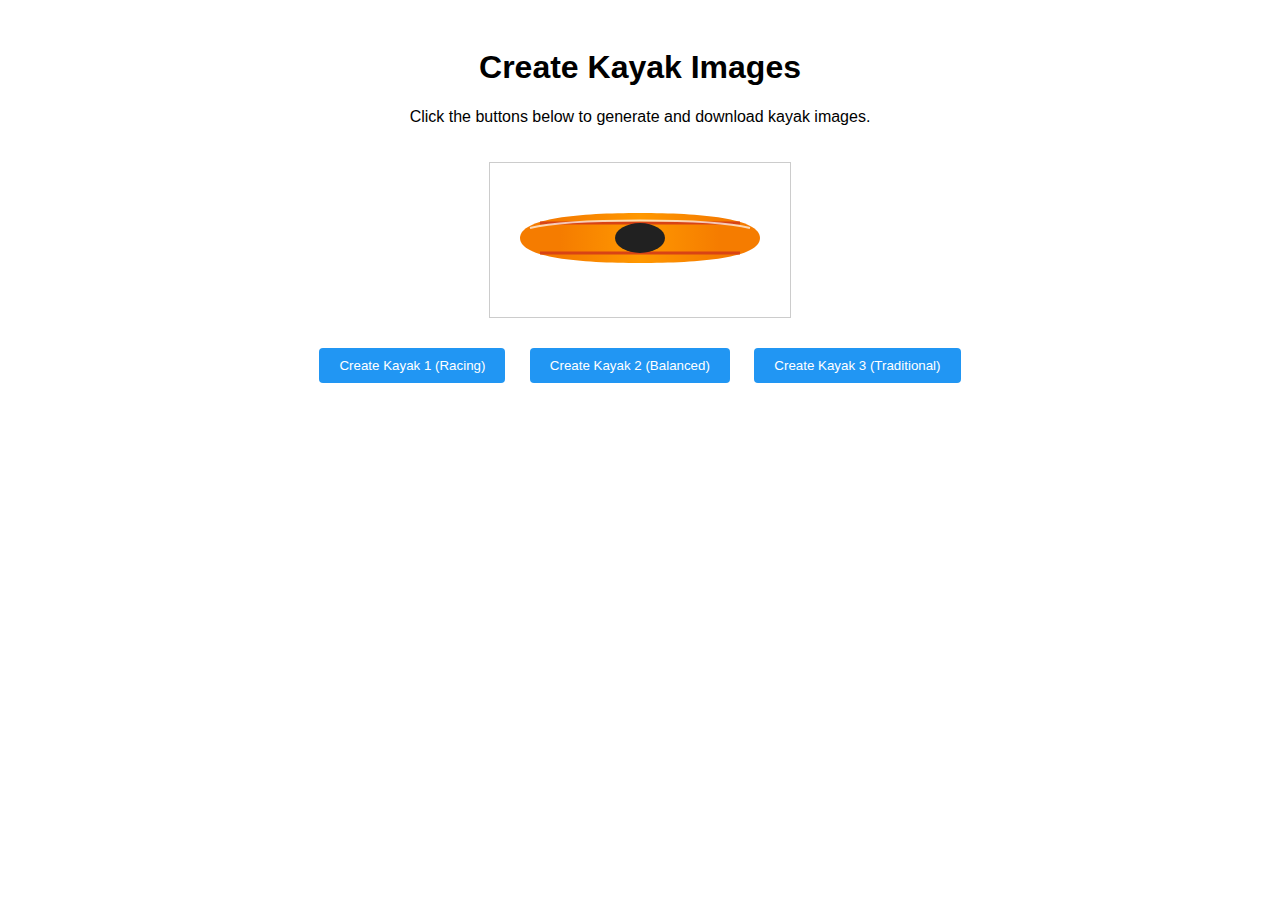
<file: createKayakImages.html>
<!DOCTYPE html>
<html lang="en">
<head>
    <meta charset="UTF-8">
    <meta name="viewport" content="width=device-width, initial-scale=1.0">
    <title>Create Kayak Images</title>
    <style>
        body {
            font-family: Arial, sans-serif;
            text-align: center;
            padding: 20px;
        }
        .canvas-container {
            margin: 20px auto;
            border: 1px solid #ccc;
            display: inline-block;
        }
        button {
            padding: 10px 20px;
            margin: 10px;
            background-color: #2196F3;
            color: white;
            border: none;
            border-radius: 4px;
            cursor: pointer;
        }
    </style>
</head>
<body>
    <h1>Create Kayak Images</h1>
    <p>Click the buttons below to generate and download kayak images.</p>
    
    <div class="canvas-container">
        <canvas id="kayakCanvas" width="300" height="150"></canvas>
    </div>
    
    <div>
        <button id="createKayak1">Create Kayak 1 (Racing)</button>
        <button id="createKayak2">Create Kayak 2 (Balanced)</button>
        <button id="createKayak3">Create Kayak 3 (Traditional)</button>
    </div>
    
    <script>
        document.addEventListener('DOMContentLoaded', function() {
            const canvas = document.getElementById('kayakCanvas');
            const ctx = canvas.getContext('2d');
            
            // Racing Kayak (Kayak 1)
            document.getElementById('createKayak1').addEventListener('click', function() {
                ctx.clearRect(0, 0, canvas.width, canvas.height);
                
                // Draw racing kayak
                ctx.save();
                ctx.translate(150, 75);
                
                // Main kayak body - streamlined racing design
                const gradient = ctx.createLinearGradient(-80, 0, 80, 0);
                gradient.addColorStop(0, '#F57C00');
                gradient.addColorStop(0.5, '#FF9800');
                gradient.addColorStop(1, '#F57C00');
                
                ctx.fillStyle = gradient;
                ctx.beginPath();
                ctx.moveTo(-120, 0);
                ctx.bezierCurveTo(-120, -20, -60, -25, 0, -25);
                ctx.bezierCurveTo(60, -25, 120, -20, 120, 0);
                ctx.bezierCurveTo(120, 20, 60, 25, 0, 25);
                ctx.bezierCurveTo(-60, 25, -120, 20, -120, 0);
                ctx.closePath();
                ctx.fill();
                
                // Kayak details - racing stripes
                ctx.strokeStyle = '#D84315';
                ctx.lineWidth = 3;
                ctx.beginPath();
                ctx.moveTo(-100, -15);
                ctx.lineTo(100, -15);
                ctx.stroke();
                
                ctx.beginPath();
                ctx.moveTo(-100, 15);
                ctx.lineTo(100, 15);
                ctx.stroke();
                
                // Cockpit
                ctx.fillStyle = '#212121';
                ctx.beginPath();
                ctx.ellipse(0, 0, 25, 15, 0, 0, Math.PI * 2);
                ctx.fill();
                
                // Shine/highlight
                ctx.strokeStyle = 'rgba(255, 255, 255, 0.7)';
                ctx.lineWidth = 2;
                ctx.beginPath();
                ctx.moveTo(-110, -10);
                ctx.bezierCurveTo(-70, -20, 70, -20, 110, -10);
                ctx.stroke();
                
                ctx.restore();
                
                // Create download link
                const link = document.createElement('a');
                link.download = 'kayakOpt1.png';
                link.href = canvas.toDataURL('image/png');
                link.click();
            });
            
            // Balanced Kayak (Kayak 2)
            document.getElementById('createKayak2').addEventListener('click', function() {
                ctx.clearRect(0, 0, canvas.width, canvas.height);
                
                // Draw balanced kayak
                ctx.save();
                ctx.translate(150, 75);
                
                // Main kayak body - balanced design
                const gradient = ctx.createLinearGradient(-70, 0, 70, 0);
                gradient.addColorStop(0, '#388E3C');
                gradient.addColorStop(0.5, '#4CAF50');
                gradient.addColorStop(1, '#388E3C');
                
                ctx.fillStyle = gradient;
                ctx.beginPath();
                ctx.moveTo(-100, 0);
                ctx.bezierCurveTo(-100, -25, -60, -30, 0, -30);
                ctx.bezierCurveTo(60, -30, 100, -25, 100, 0);
                ctx.bezierCurveTo(100, 25, 60, 30, 0, 30);
                ctx.bezierCurveTo(-60, 30, -100, 25, -100, 0);
                ctx.closePath();
                ctx.fill();
                
                // Kayak details
                ctx.strokeStyle = '#1B5E20';
                ctx.lineWidth = 3;
                ctx.beginPath();
                ctx.moveTo(-80, -20);
                ctx.lineTo(80, -20);
                ctx.stroke();
                
                ctx.beginPath();
                ctx.moveTo(-80, 20);
                ctx.lineTo(80, 20);
                ctx.stroke();
                
                // Cockpit
                ctx.fillStyle = '#212121';
                ctx.beginPath();
                ctx.ellipse(0, 0, 25, 18, 0, 0, Math.PI * 2);
                ctx.fill();
                
                // Shine/highlight
                ctx.strokeStyle = 'rgba(255, 255, 255, 0.7)';
                ctx.lineWidth = 2;
                ctx.beginPath();
                ctx.moveTo(-90, -15);
                ctx.bezierCurveTo(-50, -25, 50, -25, 90, -15);
                ctx.stroke();
                
                ctx.restore();
                
                // Create download link
                const link = document.createElement('a');
                link.download = 'kayak2.png';
                link.href = canvas.toDataURL('image/png');
                link.click();
            });
            
            // Traditional Kayak (Kayak 3)
            document.getElementById('createKayak3').addEventListener('click', function() {
                ctx.clearRect(0, 0, canvas.width, canvas.height);
                
                // Draw traditional kayak
                ctx.save();
                ctx.translate(150, 75);
                
                // Main kayak body - traditional design, wider and more stable
                const gradient = ctx.createLinearGradient(-60, 0, 60, 0);
                gradient.addColorStop(0, '#5D4037');
                gradient.addColorStop(0.5, '#795548');
                gradient.addColorStop(1, '#5D4037');
                
                ctx.fillStyle = gradient;
                ctx.beginPath();
                ctx.moveTo(-90, 0);
                ctx.bezierCurveTo(-90, -20, -60, -35, 0, -35);
                ctx.bezierCurveTo(60, -35, 90, -20, 90, 0);
                ctx.bezierCurveTo(90, 20, 60, 35, 0, 35);
                ctx.bezierCurveTo(-60, 35, -90, 20, -90, 0);
                ctx.closePath();
                ctx.fill();
                
                // Kayak details - traditional patterns
                ctx.strokeStyle = '#3E2723';
                ctx.lineWidth = 2;
                
                // Horizontal bands
                for (let y = -25; y <= 25; y += 10) {
                    ctx.beginPath();
                    ctx.moveTo(-70, y);
                    ctx.lineTo(70, y);
                    ctx.stroke();
                }
                
                // Vertical supports
                for (let x = -60; x <= 60; x += 20) {
                    ctx.beginPath();
                    ctx.moveTo(x, -25);
                    ctx.lineTo(x, 25);
                    ctx.stroke();
                }
                
                // Cockpit
                ctx.fillStyle = '#212121';
                ctx.beginPath();
                ctx.ellipse(0, 0, 20, 15, 0, 0, Math.PI * 2);
                ctx.fill();
                
                // Traditional decorative elements at bow and stern
                ctx.fillStyle = '#8D6E63';
                ctx.beginPath();
                ctx.moveTo(-90, 0);
                ctx.lineTo(-100, -10);
                ctx.lineTo(-90, -5);
                ctx.closePath();
                ctx.fill();
                
                ctx.beginPath();
                ctx.moveTo(90, 0);
                ctx.lineTo(100, -10);
                ctx.lineTo(90, -5);
                ctx.closePath();
                ctx.fill();
                
                // Shine/highlight
                ctx.strokeStyle = 'rgba(255, 255, 255, 0.7)';
                ctx.lineWidth = 2;
                ctx.beginPath();
                ctx.moveTo(-70, -20);
                ctx.bezierCurveTo(-40, -30, 40, -30, 70, -20);
                ctx.stroke();
                
                ctx.restore();
                
                // Create download link
                const link = document.createElement('a');
                link.download = 'kayak3.png';
                link.href = canvas.toDataURL('image/png');
                link.click();
            });
            
            // Draw initial kayak
            document.getElementById('createKayak1').click();
        });
    </script>
</body>
</html>
</file>
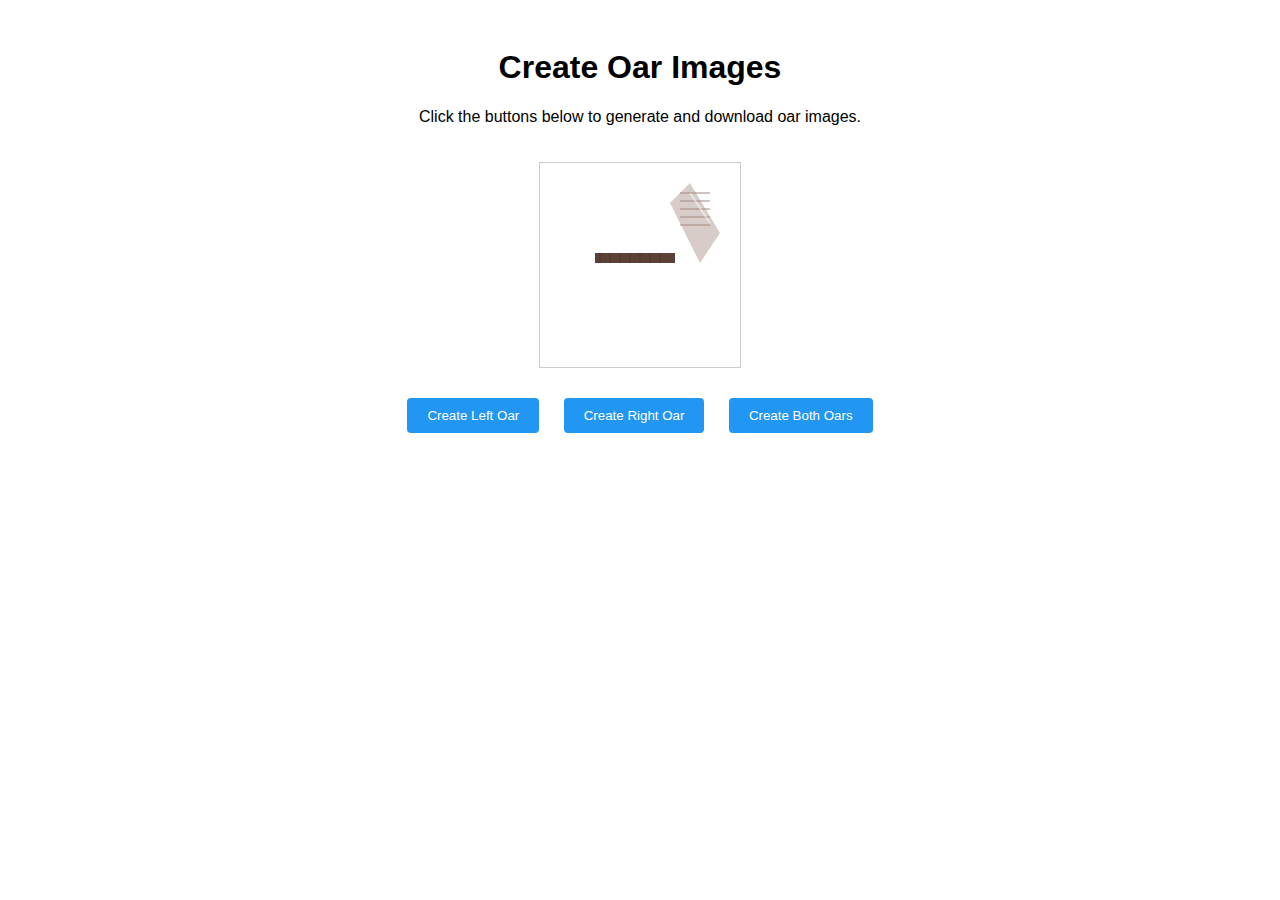
<file: createOarImages.html>
<!DOCTYPE html>
<html lang="en">
<head>
    <meta charset="UTF-8">
    <meta name="viewport" content="width=device-width, initial-scale=1.0">
    <title>Create Oar Images</title>
    <style>
        body {
            font-family: Arial, sans-serif;
            text-align: center;
            padding: 20px;
        }
        .canvas-container {
            margin: 20px auto;
            border: 1px solid #ccc;
            display: inline-block;
        }
        button {
            padding: 10px 20px;
            margin: 10px;
            background-color: #2196F3;
            color: white;
            border: none;
            border-radius: 4px;
            cursor: pointer;
        }
    </style>
</head>
<body>
    <h1>Create Oar Images</h1>
    <p>Click the buttons below to generate and download oar images.</p>
    
    <div class="canvas-container">
        <canvas id="oarCanvas" width="200" height="200"></canvas>
    </div>
    
    <div>
        <button id="createLeftOar">Create Left Oar</button>
        <button id="createRightOar">Create Right Oar</button>
        <button id="createBothOars">Create Both Oars</button>
    </div>
    
    <script>
        document.addEventListener('DOMContentLoaded', function() {
            const canvas = document.getElementById('oarCanvas');
            const ctx = canvas.getContext('2d');
            
            function drawLeftOar() {
                ctx.clearRect(0, 0, canvas.width, canvas.height);
                
                // Set canvas background to transparent
                ctx.fillStyle = 'rgba(0, 0, 0, 0)';
                ctx.fillRect(0, 0, canvas.width, canvas.height);
                
                ctx.save();
                ctx.translate(100, 100);
                
                // Draw paddle part
                ctx.fillStyle = '#D7CCC8'; // Light wood color
                ctx.beginPath();
                ctx.moveTo(-50, -80);
                ctx.lineTo(-80, -30);
                ctx.lineTo(-60, 0);
                ctx.lineTo(-30, -60);
                ctx.closePath();
                ctx.fill();
                
                // Add wood grain to paddle
                ctx.strokeStyle = '#A1887F';
                ctx.lineWidth = 1;
                for (let i = -70; i < -30; i += 8) {
                    ctx.beginPath();
                    ctx.moveTo(-70, i);
                    ctx.lineTo(-40, i);
                    ctx.stroke();
                }
                
                // Draw handle/shaft
                ctx.fillStyle = '#5D4037'; // Dark wood color
                ctx.beginPath();
                ctx.rect(-35, -10, 80, 10);
                ctx.fill();
                
                // Add wood grain to handle
                ctx.strokeStyle = '#4E342E';
                ctx.lineWidth = 1;
                for (let i = -30; i < 40; i += 10) {
                    ctx.beginPath();
                    ctx.moveTo(i, -10);
                    ctx.lineTo(i, 0);
                    ctx.stroke();
                }
                
                // Add highlights
                ctx.strokeStyle = 'rgba(255, 255, 255, 0.5)';
                ctx.lineWidth = 2;
                ctx.beginPath();
                ctx.moveTo(-50, -70);
                ctx.lineTo(-70, -40);
                ctx.stroke();
                
                ctx.restore();
                
                // Create download link
                const link = document.createElement('a');
                link.download = 'leftOar1.png';
                link.href = canvas.toDataURL('image/png');
                link.click();
            }
            
            function drawRightOar() {
                ctx.clearRect(0, 0, canvas.width, canvas.height);
                
                // Set canvas background to transparent
                ctx.fillStyle = 'rgba(0, 0, 0, 0)';
                ctx.fillRect(0, 0, canvas.width, canvas.height);
                
                ctx.save();
                ctx.translate(100, 100);
                
                // Draw paddle part (mirrored from left oar)
                ctx.fillStyle = '#D7CCC8'; // Light wood color
                ctx.beginPath();
                ctx.moveTo(50, -80);
                ctx.lineTo(80, -30);
                ctx.lineTo(60, 0);
                ctx.lineTo(30, -60);
                ctx.closePath();
                ctx.fill();
                
                // Add wood grain to paddle
                ctx.strokeStyle = '#A1887F';
                ctx.lineWidth = 1;
                for (let i = -70; i < -30; i += 8) {
                    ctx.beginPath();
                    ctx.moveTo(70, i);
                    ctx.lineTo(40, i);
                    ctx.stroke();
                }
                
                // Draw handle/shaft
                ctx.fillStyle = '#5D4037'; // Dark wood color
                ctx.beginPath();
                ctx.rect(-45, -10, 80, 10);
                ctx.fill();
                
                // Add wood grain to handle
                ctx.strokeStyle = '#4E342E';
                ctx.lineWidth = 1;
                for (let i = -40; i < 30; i += 10) {
                    ctx.beginPath();
                    ctx.moveTo(i, -10);
                    ctx.lineTo(i, 0);
                    ctx.stroke();
                }
                
                // Add highlights
                ctx.strokeStyle = 'rgba(255, 255, 255, 0.5)';
                ctx.lineWidth = 2;
                ctx.beginPath();
                ctx.moveTo(50, -70);
                ctx.lineTo(70, -40);
                ctx.stroke();
                
                ctx.restore();
                
                // Create download link
                const link = document.createElement('a');
                link.download = 'rightOar1.png';
                link.href = canvas.toDataURL('image/png');
                link.click();
            }
            
            // Left Oar button
            document.getElementById('createLeftOar').addEventListener('click', drawLeftOar);
            
            // Right Oar button
            document.getElementById('createRightOar').addEventListener('click', drawRightOar);
            
            // Both Oars button
            document.getElementById('createBothOars').addEventListener('click', function() {
                drawLeftOar();
                setTimeout(drawRightOar, 500); // Slight delay to avoid browser issues with multiple downloads
            });
            
            // Draw initial oars
            drawLeftOar();
            setTimeout(drawRightOar, 500);
        });
    </script>
</body>
</html>
</file>
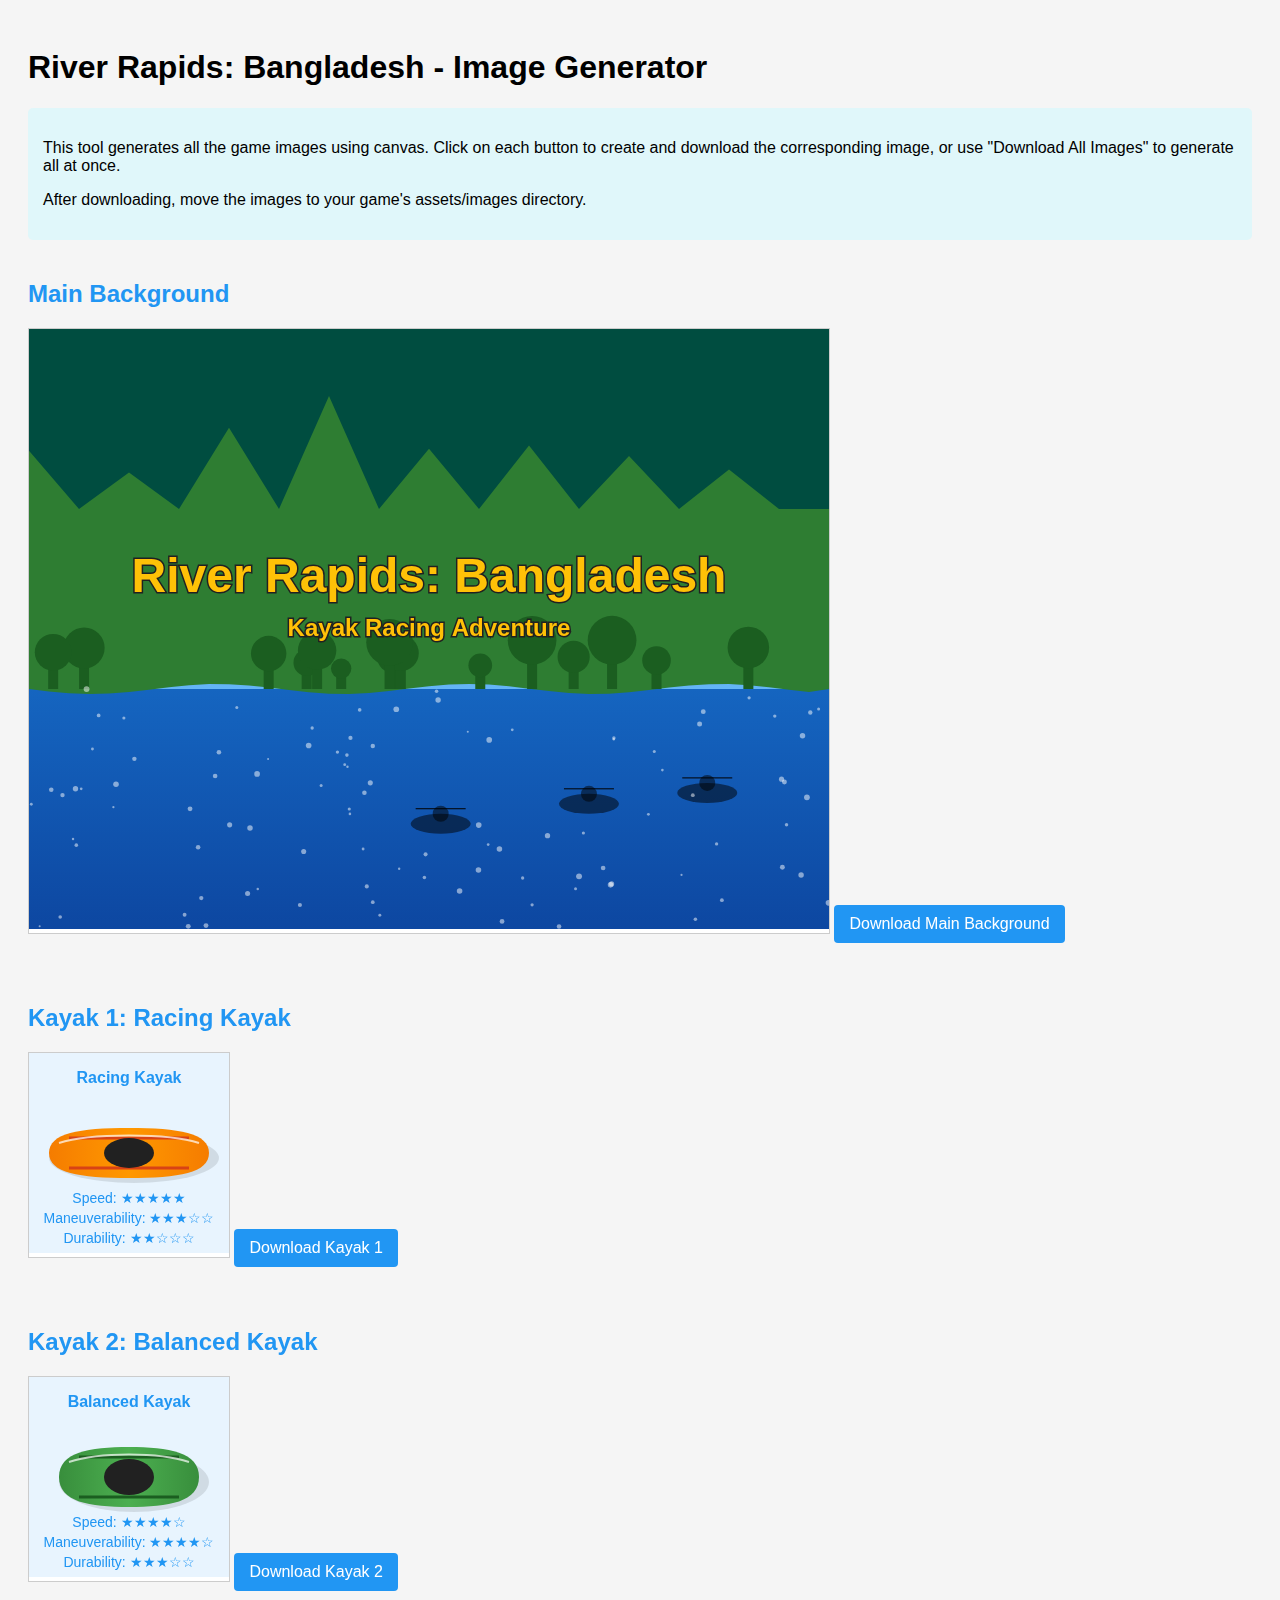
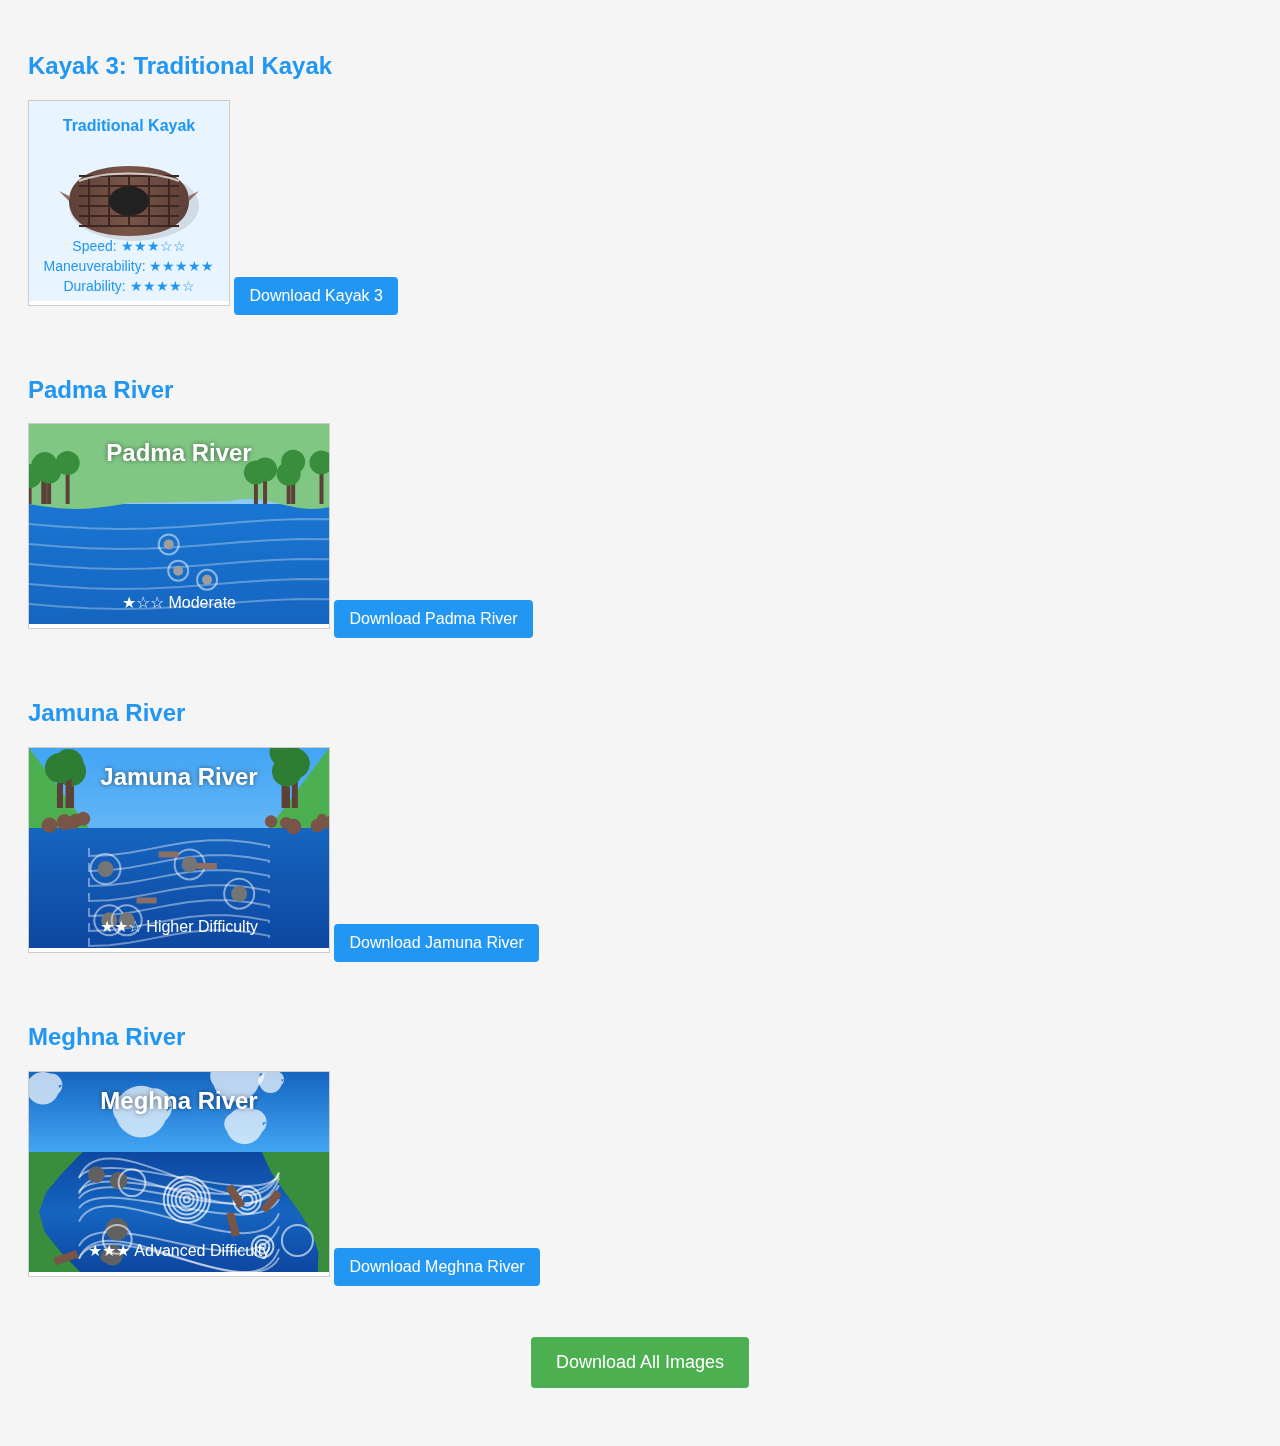
<file: assets/images/generate-images.html>
<!DOCTYPE html>
<html lang="en">
<head>
    <meta charset="UTF-8">
    <meta name="viewport" content="width=device-width, initial-scale=1.0">
    <title>Generate Game Images</title>
    <style>
        body {
            font-family: Arial, sans-serif;
            padding: 20px;
            background-color: #f5f5f5;
        }
        .canvas-container {
            margin-bottom: 30px;
            border: 1px solid #ccc;
            display: inline-block;
            background-color: white;
        }
        h2 {
            margin-top: 40px;
            color: #2196F3;
        }
        button {
            padding: 10px 15px;
            background-color: #2196F3;
            color: white;
            border: none;
            border-radius: 4px;
            cursor: pointer;
            margin-top: 20px;
            font-size: 16px;
        }
        button:hover {
            background-color: #1976D2;
        }
        .download-all {
            display: block;
            margin: 30px auto;
            font-size: 18px;
            padding: 15px 25px;
            background-color: #4CAF50;
        }
        .instructions {
            background-color: #e0f7fa;
            padding: 15px;
            border-radius: 5px;
            margin-bottom: 30px;
        }
    </style>
</head>
<body>
    <h1>River Rapids: Bangladesh - Image Generator</h1>
    
    <div class="instructions">
        <p>This tool generates all the game images using canvas. Click on each button to create and download the corresponding image, or use "Download All Images" to generate all at once.</p>
        <p>After downloading, move the images to your game's assets/images directory.</p>
    </div>
    
    <h2>Main Background</h2>
    <div class="canvas-container">
        <canvas id="mainBgCanvas" width="800" height="600"></canvas>
    </div>
    <button onclick="downloadImage('mainBgCanvas', 'main-bg')">Download Main Background</button>
    
    <h2>Kayak 1: Racing Kayak</h2>
    <div class="canvas-container">
        <canvas id="kayak1Canvas" width="200" height="200"></canvas>
    </div>
    <button onclick="downloadImage('kayak1Canvas', 'kayakOpt1')">Download Kayak 1</button>
    
    <h2>Kayak 2: Balanced Kayak</h2>
    <div class="canvas-container">
        <canvas id="kayak2Canvas" width="200" height="200"></canvas>
    </div>
    <button onclick="downloadImage('kayak2Canvas', 'kayak2')">Download Kayak 2</button>
    
    <h2>Kayak 3: Traditional Kayak</h2>
    <div class="canvas-container">
        <canvas id="kayak3Canvas" width="200" height="200"></canvas>
    </div>
    <button onclick="downloadImage('kayak3Canvas', 'kayak3')">Download Kayak 3</button>
    
    <h2>Padma River</h2>
    <div class="canvas-container">
        <canvas id="padmaCanvas" width="300" height="200"></canvas>
    </div>
    <button onclick="downloadImage('padmaCanvas', 'padma')">Download Padma River</button>
    
    <h2>Jamuna River</h2>
    <div class="canvas-container">
        <canvas id="jamunaCanvas" width="300" height="200"></canvas>
    </div>
    <button onclick="downloadImage('jamunaCanvas', 'jamuna')">Download Jamuna River</button>
    
    <h2>Meghna River</h2>
    <div class="canvas-container">
        <canvas id="meghnaCanvas" width="300" height="200"></canvas>
    </div>
    <button onclick="downloadImage('meghnaCanvas', 'meghna')">Download Meghna River</button>
    
    <button class="download-all" onclick="generateAllImages()">Download All Images</button>
    
    <script>
        // Draw main background
        function drawMainBackground() {
            const canvas = document.getElementById('mainBgCanvas');
            const ctx = canvas.getContext('2d');
            
            // Sky gradient
            const skyGradient = ctx.createLinearGradient(0, 0, 0, canvas.height * 0.6);
            skyGradient.addColorStop(0, '#1976D2');
            skyGradient.addColorStop(1, '#64B5F6');
            ctx.fillStyle = skyGradient;
            ctx.fillRect(0, 0, canvas.width, canvas.height * 0.6);
            
            // River gradient
            const riverGradient = ctx.createLinearGradient(0, canvas.height * 0.6, 0, canvas.height);
            riverGradient.addColorStop(0, '#1565C0');
            riverGradient.addColorStop(1, '#0D47A1');
            ctx.fillStyle = riverGradient;
            ctx.fillRect(0, canvas.height * 0.6, canvas.width, canvas.height * 0.4);
            
            // Add shoreline
            ctx.fillStyle = '#2E7D32';
            ctx.beginPath();
            ctx.moveTo(0, canvas.height * 0.6);
            for (let x = 0; x < canvas.width; x += 20) {
                const y = canvas.height * 0.6 + Math.sin(x / 40) * 5;
                ctx.lineTo(x, y);
            }
            ctx.lineTo(canvas.width, canvas.height * 0.6);
            ctx.lineTo(canvas.width, 0);
            ctx.lineTo(0, 0);
            ctx.closePath();
            ctx.fill();
            
            // Add distant mountains
            ctx.fillStyle = '#004D40';
            ctx.beginPath();
            ctx.moveTo(0, canvas.height * 0.3);
            for (let x = 0; x < canvas.width; x += 100) {
                const height = Math.random() * canvas.height * 0.15 + canvas.height * 0.05;
                ctx.lineTo(x, canvas.height * 0.3 - height);
                ctx.lineTo(x + 50, canvas.height * 0.3);
            }
            ctx.lineTo(canvas.width, canvas.height * 0.3);
            ctx.lineTo(canvas.width, 0);
            ctx.lineTo(0, 0);
            ctx.closePath();
            ctx.fill();
            
            // Add trees silhouettes
            for (let i = 0; i < 15; i++) {
                const x = Math.random() * canvas.width;
                const y = canvas.height * 0.6;
                const size = Math.random() * 30 + 20;
                
                ctx.fillStyle = '#1B5E20';
                ctx.beginPath();
                ctx.rect(x - 5, y - size, 10, size);
                ctx.fill();
                
                ctx.beginPath();
                ctx.arc(x, y - size, size / 2, 0, Math.PI * 2);
                ctx.fill();
            }
            
            // Add kayak silhouettes
            for (let i = 0; i < 3; i++) {
                const x = Math.random() * canvas.width * 0.7 + canvas.width * 0.15;
                const y = canvas.height * 0.75 + Math.random() * canvas.height * 0.15;
                
                ctx.fillStyle = 'rgba(0, 0, 0, 0.5)';
                
                // Kayak body
                ctx.beginPath();
                ctx.ellipse(x, y, 30, 10, 0, 0, Math.PI * 2);
                ctx.fill();
                
                // Person
                ctx.beginPath();
                ctx.arc(x, y - 10, 8, 0, Math.PI * 2);
                ctx.fill();
                
                // Paddle
                ctx.beginPath();
                ctx.moveTo(x - 25, y - 15);
                ctx.lineTo(x + 25, y - 15);
                ctx.stroke();
            }
            
            // Add sparkles on water
            ctx.fillStyle = 'rgba(255, 255, 255, 0.5)';
            for (let i = 0; i < 100; i++) {
                const x = Math.random() * canvas.width;
                const y = canvas.height * 0.6 + Math.random() * canvas.height * 0.4;
                const size = Math.random() * 2 + 1;
                
                ctx.beginPath();
                ctx.arc(x, y, size, 0, Math.PI * 2);
                ctx.fill();
            }
            
            // Add title
            ctx.font = 'bold 48px Arial';
            ctx.fillStyle = '#FFC107';
            ctx.textAlign = 'center';
            ctx.textBaseline = 'middle';
            ctx.strokeStyle = '#212121';
            ctx.lineWidth = 3;
            ctx.strokeText('River Rapids: Bangladesh', canvas.width / 2, canvas.height / 2 - 50);
            ctx.fillText('River Rapids: Bangladesh', canvas.width / 2, canvas.height / 2 - 50);
            
            ctx.font = 'bold 24px Arial';
            ctx.strokeText('Kayak Racing Adventure', canvas.width / 2, canvas.height / 2);
            ctx.fillText('Kayak Racing Adventure', canvas.width / 2, canvas.height / 2);
        }
        
        // Draw Kayak 1 (Racing Kayak)
        function drawKayak1() {
            const canvas = document.getElementById('kayak1Canvas');
            const ctx = canvas.getContext('2d');
            
            // Background
            ctx.fillStyle = 'rgba(33, 150, 243, 0.1)';
            ctx.fillRect(0, 0, canvas.width, canvas.height);
            
            // Center coordinates
            const centerX = canvas.width / 2;
            const centerY = canvas.height / 2;
            
            // Kayak body
            ctx.save();
            ctx.translate(centerX, centerY);
            
            // Shadow
            ctx.fillStyle = 'rgba(0, 0, 0, 0.1)';
            ctx.beginPath();
            ctx.ellipse(5, 5, 85, 25, 0, 0, Math.PI * 2);
            ctx.fill();
            
            // Main kayak body - streamlined racing design
            const gradient = ctx.createLinearGradient(-80, 0, 80, 0);
            gradient.addColorStop(0, '#F57C00');
            gradient.addColorStop(0.5, '#FF9800');
            gradient.addColorStop(1, '#F57C00');
            
            ctx.fillStyle = gradient;
            ctx.beginPath();
            ctx.moveTo(-80, 0);
            ctx.bezierCurveTo(-80, -20, -50, -25, 0, -25);
            ctx.bezierCurveTo(50, -25, 80, -20, 80, 0);
            ctx.bezierCurveTo(80, 20, 50, 25, 0, 25);
            ctx.bezierCurveTo(-50, 25, -80, 20, -80, 0);
            ctx.closePath();
            ctx.fill();
            
            // Kayak details - racing stripes
            ctx.strokeStyle = '#D84315';
            ctx.lineWidth = 3;
            ctx.beginPath();
            ctx.moveTo(-60, -15);
            ctx.lineTo(60, -15);
            ctx.stroke();
            
            ctx.beginPath();
            ctx.moveTo(-60, 15);
            ctx.lineTo(60, 15);
            ctx.stroke();
            
            // Cockpit
            ctx.fillStyle = '#212121';
            ctx.beginPath();
            ctx.ellipse(0, 0, 25, 15, 0, 0, Math.PI * 2);
            ctx.fill();
            
            // Shine/highlight
            ctx.strokeStyle = 'rgba(255, 255, 255, 0.7)';
            ctx.lineWidth = 2;
            ctx.beginPath();
            ctx.moveTo(-70, -10);
            ctx.bezierCurveTo(-40, -20, 40, -20, 70, -10);
            ctx.stroke();
            
            ctx.restore();
            
            // Stats text
            ctx.fillStyle = '#2196F3';
            ctx.font = 'bold 16px Arial';
            ctx.textAlign = 'center';
            ctx.fillText('Racing Kayak', centerX, 30);
            
            ctx.font = '14px Arial';
            ctx.fillText('Speed: ★★★★★', centerX, canvas.height - 50);
            ctx.fillText('Maneuverability: ★★★☆☆', centerX, canvas.height - 30);
            ctx.fillText('Durability: ★★☆☆☆', centerX, canvas.height - 10);
        }
        
        // Draw Kayak 2 (Balanced Kayak)
        function drawKayak2() {
            const canvas = document.getElementById('kayak2Canvas');
            const ctx = canvas.getContext('2d');
            
            // Background
            ctx.fillStyle = 'rgba(33, 150, 243, 0.1)';
            ctx.fillRect(0, 0, canvas.width, canvas.height);
            
            // Center coordinates
            const centerX = canvas.width / 2;
            const centerY = canvas.height / 2;
            
            // Kayak body
            ctx.save();
            ctx.translate(centerX, centerY);
            
            // Shadow
            ctx.fillStyle = 'rgba(0, 0, 0, 0.1)';
            ctx.beginPath();
            ctx.ellipse(5, 5, 75, 30, 0, 0, Math.PI * 2);
            ctx.fill();
            
            // Main kayak body - balanced design
            const gradient = ctx.createLinearGradient(-70, 0, 70, 0);
            gradient.addColorStop(0, '#388E3C');
            gradient.addColorStop(0.5, '#4CAF50');
            gradient.addColorStop(1, '#388E3C');
            
            ctx.fillStyle = gradient;
            ctx.beginPath();
            ctx.moveTo(-70, 0);
            ctx.bezierCurveTo(-70, -25, -40, -30, 0, -30);
            ctx.bezierCurveTo(40, -30, 70, -25, 70, 0);
            ctx.bezierCurveTo(70, 25, 40, 30, 0, 30);
            ctx.bezierCurveTo(-40, 30, -70, 25, -70, 0);
            ctx.closePath();
            ctx.fill();
            
            // Kayak details
            ctx.strokeStyle = '#1B5E20';
            ctx.lineWidth = 3;
            ctx.beginPath();
            ctx.moveTo(-50, -20);
            ctx.lineTo(50, -20);
            ctx.stroke();
            
            ctx.beginPath();
            ctx.moveTo(-50, 20);
            ctx.lineTo(50, 20);
            ctx.stroke();
            
            // Cockpit
            ctx.fillStyle = '#212121';
            ctx.beginPath();
            ctx.ellipse(0, 0, 25, 18, 0, 0, Math.PI * 2);
            ctx.fill();
            
            // Shine/highlight
            ctx.strokeStyle = 'rgba(255, 255, 255, 0.7)';
            ctx.lineWidth = 2;
            ctx.beginPath();
            ctx.moveTo(-60, -15);
            ctx.bezierCurveTo(-30, -25, 30, -25, 60, -15);
            ctx.stroke();
            
            ctx.restore();
            
            // Stats text
            ctx.fillStyle = '#2196F3';
            ctx.font = 'bold 16px Arial';
            ctx.textAlign = 'center';
            ctx.fillText('Balanced Kayak', centerX, 30);
            
            ctx.font = '14px Arial';
            ctx.fillText('Speed: ★★★★☆', centerX, canvas.height - 50);
            ctx.fillText('Maneuverability: ★★★★☆', centerX, canvas.height - 30);
            ctx.fillText('Durability: ★★★☆☆', centerX, canvas.height - 10);
        }
        
        // Draw Kayak 3 (Traditional Kayak)
        function drawKayak3() {
            const canvas = document.getElementById('kayak3Canvas');
            const ctx = canvas.getContext('2d');
            
            // Background
            ctx.fillStyle = 'rgba(33, 150, 243, 0.1)';
            ctx.fillRect(0, 0, canvas.width, canvas.height);
            
            // Center coordinates
            const centerX = canvas.width / 2;
            const centerY = canvas.height / 2;
            
            // Kayak body
            ctx.save();
            ctx.translate(centerX, centerY);
            
            // Shadow
            ctx.fillStyle = 'rgba(0, 0, 0, 0.1)';
            ctx.beginPath();
            ctx.ellipse(5, 5, 65, 35, 0, 0, Math.PI * 2);
            ctx.fill();
            
            // Main kayak body - traditional design, wider and more stable
            const gradient = ctx.createLinearGradient(-60, 0, 60, 0);
            gradient.addColorStop(0, '#5D4037');
            gradient.addColorStop(0.5, '#795548');
            gradient.addColorStop(1, '#5D4037');
            
            ctx.fillStyle = gradient;
            ctx.beginPath();
            ctx.moveTo(-60, 0);
            ctx.bezierCurveTo(-60, -20, -40, -35, 0, -35);
            ctx.bezierCurveTo(40, -35, 60, -20, 60, 0);
            ctx.bezierCurveTo(60, 20, 40, 35, 0, 35);
            ctx.bezierCurveTo(-40, 35, -60, 20, -60, 0);
            ctx.closePath();
            ctx.fill();
            
            // Kayak details - traditional patterns
            ctx.strokeStyle = '#3E2723';
            ctx.lineWidth = 2;
            
            // Horizontal bands
            for (let y = -25; y <= 25; y += 10) {
                ctx.beginPath();
                ctx.moveTo(-50, y);
                ctx.lineTo(50, y);
                ctx.stroke();
            }
            
            // Vertical supports
            for (let x = -40; x <= 40; x += 20) {
                ctx.beginPath();
                ctx.moveTo(x, -25);
                ctx.lineTo(x, 25);
                ctx.stroke();
            }
            
            // Cockpit
            ctx.fillStyle = '#212121';
            ctx.beginPath();
            ctx.ellipse(0, 0, 20, 15, 0, 0, Math.PI * 2);
            ctx.fill();
            
            // Traditional decorative elements at bow and stern
            ctx.fillStyle = '#8D6E63';
            ctx.beginPath();
            ctx.moveTo(-60, 0);
            ctx.lineTo(-70, -10);
            ctx.lineTo(-60, -5);
            ctx.closePath();
            ctx.fill();
            
            ctx.beginPath();
            ctx.moveTo(60, 0);
            ctx.lineTo(70, -10);
            ctx.lineTo(60, -5);
            ctx.closePath();
            ctx.fill();
            
            // Shine/highlight
            ctx.strokeStyle = 'rgba(255, 255, 255, 0.7)';
            ctx.lineWidth = 2;
            ctx.beginPath();
            ctx.moveTo(-50, -20);
            ctx.bezierCurveTo(-25, -30, 25, -30, 50, -20);
            ctx.stroke();
            
            ctx.restore();
            
            // Stats text
            ctx.fillStyle = '#2196F3';
            ctx.font = 'bold 16px Arial';
            ctx.textAlign = 'center';
            ctx.fillText('Traditional Kayak', centerX, 30);
            
            ctx.font = '14px Arial';
            ctx.fillText('Speed: ★★★☆☆', centerX, canvas.height - 50);
            ctx.fillText('Maneuverability: ★★★★★', centerX, canvas.height - 30);
            ctx.fillText('Durability: ★★★★☆', centerX, canvas.height - 10);
        }
        
        // Draw Padma River
        function drawPadmaRiver() {
            const canvas = document.getElementById('padmaCanvas');
            const ctx = canvas.getContext('2d');
            
            // Sky gradient
            const skyGradient = ctx.createLinearGradient(0, 0, 0, canvas.height * 0.4);
            skyGradient.addColorStop(0, '#64B5F6');
            skyGradient.addColorStop(1, '#90CAF9');
            ctx.fillStyle = skyGradient;
            ctx.fillRect(0, 0, canvas.width, canvas.height * 0.4);
            
            // River gradient
            const riverGradient = ctx.createLinearGradient(0, canvas.height * 0.4, 0, canvas.height);
            riverGradient.addColorStop(0, '#1976D2');
            riverGradient.addColorStop(1, '#1565C0');
            ctx.fillStyle = riverGradient;
            ctx.fillRect(0, canvas.height * 0.4, canvas.width, canvas.height * 0.6);
            
            // Shoreline
            ctx.fillStyle = '#81C784';
            ctx.beginPath();
            ctx.moveTo(0, canvas.height * 0.4);
            
            // Left bank with gentle curves
            for (let x = 0; x <= canvas.width / 3; x += 10) {
                const variation = Math.sin(x / 30) * 5;
                ctx.lineTo(x, canvas.height * 0.4 + variation);
            }
            
            // Right bank
            for (let x = canvas.width * 2 / 3; x <= canvas.width; x += 10) {
                const variation = Math.sin(x / 20) * 5;
                ctx.lineTo(x, canvas.height * 0.4 + variation);
            }
            
            ctx.lineTo(canvas.width, canvas.height * 0.4);
            ctx.lineTo(canvas.width, 0);
            ctx.lineTo(0, 0);
            ctx.closePath();
            ctx.fill();
            
            // Add trees on banks
            for (let i = 0; i < 10; i++) {
                let x;
                if (i < 5) {
                    x = Math.random() * canvas.width / 4;
                } else {
                    x = canvas.width * 3/4 + Math.random() * canvas.width / 4;
                }
                
                const y = canvas.height * 0.4;
                const height = Math.random() * 20 + 15;
                
                // Tree trunk
                ctx.fillStyle = '#5D4037';
                ctx.fillRect(x - 2, y - height, 4, height);
                
                // Tree foliage
                ctx.fillStyle = '#388E3C';
                ctx.beginPath();
                ctx.arc(x, y - height - 10, 12, 0, Math.PI * 2);
                ctx.fill();
            }
            
            // River flow lines (gentle curves for Padma)
            ctx.strokeStyle = 'rgba(255, 255, 255, 0.3)';
            ctx.lineWidth = 2;
            
            for (let y = canvas.height * 0.5; y < canvas.height; y += 20) {
                ctx.beginPath();
                ctx.moveTo(0, y);
                
                for (let x = 0; x <= canvas.width; x += 30) {
                    const variation = Math.sin(x / 60) * 5;
                    ctx.lineTo(x, y + variation);
                }
                
                ctx.stroke();
            }
            
            // Few obstacles (moderate difficulty)
            for (let i = 0; i < 3; i++) {
                const x = canvas.width / 4 + Math.random() * canvas.width / 2;
                const y = canvas.height * 0.6 + Math.random() * canvas.height * 0.3;
                
                // Draw small rock
                ctx.fillStyle = '#9E9E9E';
                ctx.beginPath();
                ctx.arc(x, y, 5, 0, Math.PI * 2);
                ctx.fill();
                
                // Water ripple
                ctx.strokeStyle = 'rgba(255, 255, 255, 0.5)';
                ctx.beginPath();
                ctx.arc(x, y, 10, 0, Math.PI * 2);
                ctx.stroke();
            }
            
            // Title
            ctx.fillStyle = 'white';
            ctx.font = 'bold 24px Arial';
            ctx.textAlign = 'center';
            ctx.textBaseline = 'middle';
            ctx.shadowColor = 'rgba(0, 0, 0, 0.5)';
            ctx.shadowBlur = 5;
            ctx.fillText('Padma River', canvas.width / 2, 30);
            ctx.shadowBlur = 0;
            
            // Difficulty indicator
            ctx.font = '16px Arial';
            ctx.fillText('★☆☆ Moderate', canvas.width / 2, canvas.height - 20);
        }
        
        // Draw Jamuna River
        function drawJamunaRiver() {
            const canvas = document.getElementById('jamunaCanvas');
            const ctx = canvas.getContext('2d');
            
            // Sky gradient - slightly more dramatic for higher difficulty
            const skyGradient = ctx.createLinearGradient(0, 0, 0, canvas.height * 0.4);
            skyGradient.addColorStop(0, '#42A5F5');
            skyGradient.addColorStop(1, '#64B5F6');
            ctx.fillStyle = skyGradient;
            ctx.fillRect(0, 0, canvas.width, canvas.height * 0.4);
            
            // River gradient - stronger currents
            const riverGradient = ctx.createLinearGradient(0, canvas.height * 0.4, 0, canvas.height);
            riverGradient.addColorStop(0, '#1565C0');
            riverGradient.addColorStop(1, '#0D47A1');
            ctx.fillStyle = riverGradient;
            ctx.fillRect(0, canvas.height * 0.4, canvas.width, canvas.height * 0.6);
            
            // Narrower river with steeper banks
            ctx.fillStyle = '#4CAF50';
            
            // Left bank (steeper)
            ctx.beginPath();
            ctx.moveTo(0, 0);
            ctx.lineTo(canvas.width / 5, canvas.height * 0.4);
            ctx.lineTo(0, canvas.height * 0.4);
            ctx.closePath();
            ctx.fill();
            
            // Right bank (steeper)
            ctx.beginPath();
            ctx.moveTo(canvas.width, 0);
            ctx.lineTo(canvas.width * 4/5, canvas.height * 0.4);
            ctx.lineTo(canvas.width, canvas.height * 0.4);
            ctx.closePath();
            ctx.fill();
            
            // Add rocky shores
            for (let i = 0; i < 15; i++) {
                let x;
                if (i < 8) {
                    x = canvas.width / 5 * Math.random();
                } else {
                    x = canvas.width - canvas.width / 5 * Math.random();
                }
                
                const y = canvas.height * 0.4 - Math.random() * 10;
                const size = Math.random() * 5 + 3;
                
                ctx.fillStyle = '#795548';
                ctx.beginPath();
                ctx.arc(x, y, size, 0, Math.PI * 2);
                ctx.fill();
            }
            
            // Add a few trees 
            for (let i = 0; i < 6; i++) {
                let x;
                if (i < 3) {
                    x = canvas.width / 10 + Math.random() * canvas.width / 10;
                } else {
                    x = canvas.width - canvas.width / 10 - Math.random() * canvas.width / 10;
                }
                
                const y = canvas.height * 0.3;
                const height = Math.random() * 30 + 20;
                
                // Tree trunk
                ctx.fillStyle = '#5D4037';
                ctx.fillRect(x - 3, y - height, 6, height);
                
                // Tree foliage
                ctx.fillStyle = '#2E7D32';
                ctx.beginPath();
                ctx.arc(x, y - height - 15, 15, 0, Math.PI * 2);
                ctx.fill();
            }
            
            // River flow lines (stronger currents for Jamuna)
            ctx.strokeStyle = 'rgba(255, 255, 255, 0.4)';
            ctx.lineWidth = 2;
            
            for (let y = canvas.height * 0.5; y < canvas.height; y += 15) {
                ctx.beginPath();
                ctx.moveTo(canvas.width / 5, y);
                
                for (let x = canvas.width / 5; x <= canvas.width * 4/5; x += 20) {
                    const variation = Math.sin(x / 40) * 8; // More pronounced current
                    ctx.lineTo(x, y + variation);
                }
                
                ctx.lineTo(canvas.width * 4/5, y);
                ctx.stroke();
            }
            
            // More obstacles (higher difficulty)
            for (let i = 0; i < 8; i++) {
                const x = canvas.width / 4 + Math.random() * canvas.width / 2;
                const y = canvas.height * 0.5 + Math.random() * canvas.height * 0.4;
                
                if (i < 5) {  // Rocks
                    ctx.fillStyle = '#757575';
                    ctx.beginPath();
                    ctx.arc(x, y, 8, 0, Math.PI * 2);
                    ctx.fill();
                    
                    // Water ripple
                    ctx.strokeStyle = 'rgba(255, 255, 255, 0.5)';
                    ctx.beginPath();
                    ctx.arc(x, y, 15, 0, Math.PI * 2);
                    ctx.stroke();
                } else {  // Debris
                    ctx.fillStyle = '#8D6E63';
                    ctx.fillRect(x - 10, y - 3, 20, 6);
                }
            }
            
            // Title
            ctx.fillStyle = 'white';
            ctx.font = 'bold 24px Arial';
            ctx.textAlign = 'center';
            ctx.textBaseline = 'middle';
            ctx.shadowColor = 'rgba(0, 0, 0, 0.5)';
            ctx.shadowBlur = 5;
            ctx.fillText('Jamuna River', canvas.width / 2, 30);
            ctx.shadowBlur = 0;
            
            // Difficulty indicator
            ctx.font = '16px Arial';
            ctx.fillText('★★☆ Higher Difficulty', canvas.width / 2, canvas.height - 20);
        }
        
        // Draw Meghna River
        function drawMeghnaRiver() {
            const canvas = document.getElementById('meghnaCanvas');
            const ctx = canvas.getContext('2d');
            
            // Dramatic sky for advanced difficulty
            const skyGradient = ctx.createLinearGradient(0, 0, 0, canvas.height * 0.4);
            skyGradient.addColorStop(0, '#1565C0');
            skyGradient.addColorStop(1, '#42A5F5');
            ctx.fillStyle = skyGradient;
            ctx.fillRect(0, 0, canvas.width, canvas.height * 0.4);
            
            // Add clouds
            ctx.fillStyle = 'rgba(255, 255, 255, 0.7)';
            for (let i = 0; i < 5; i++) {
                const x = Math.random() * canvas.width;
                const y = Math.random() * canvas.height * 0.3;
                const size = Math.random() * 20 + 10;
                
                ctx.beginPath();
                ctx.arc(x, y, size, 0, Math.PI * 2);
                ctx.arc(x + size * 0.5, y - size * 0.2, size * 0.7, 0, Math.PI * 2);
                ctx.arc(x - size * 0.5, y - size * 0.1, size * 0.6, 0, Math.PI * 2);
                ctx.fill();
            }
            
            // River gradient - powerful currents
            const riverGradient = ctx.createLinearGradient(0, canvas.height * 0.4, 0, canvas.height);
            riverGradient.addColorStop(0, '#0D47A1');
            riverGradient.addColorStop(0.5, '#1565C0');
            riverGradient.addColorStop(1, '#0D47A1');
            ctx.fillStyle = riverGradient;
            ctx.fillRect(0, canvas.height * 0.4, canvas.width, canvas.height * 0.6);
            
            // Complex river course with varying width
            ctx.fillStyle = '#388E3C';
            
            // Left bank with variable width
            ctx.beginPath();
            ctx.moveTo(0, 0);
            ctx.lineTo(0, canvas.height * 0.4);
            
            let lastX = 0;
            for (let y = canvas.height * 0.4; y <= canvas.height; y += 20) {
                const variation = Math.sin(y / 30) * 30 + 40; // Variable width
                ctx.lineTo(variation, y);
                lastX = variation;
            }
            
            ctx.lineTo(0, canvas.height);
            ctx.closePath();
            ctx.fill();
            
            // Right bank with variable width
            ctx.beginPath();
            ctx.moveTo(canvas.width, 0);
            ctx.lineTo(canvas.width, canvas.height * 0.4);
            
            for (let y = canvas.height * 0.4; y <= canvas.height; y += 20) {
                const variation = canvas.width - (Math.sin(y / 40) * 30 + 40); // Variable width
                ctx.lineTo(variation, y);
            }
            
            ctx.lineTo(canvas.width, canvas.height);
            ctx.closePath();
            ctx.fill();
            
            // Turbulent water currents
            ctx.strokeStyle = 'rgba(255, 255, 255, 0.5)';
            ctx.lineWidth = 2;
            
            for (let i = 0; i < 10; i++) {
                ctx.beginPath();
                
                const startY = canvas.height * 0.45 + Math.random() * canvas.height * 0.5;
                const curveHeight = 30 + Math.random() * 40;
                
                ctx.moveTo(50, startY);
                ctx.bezierCurveTo(
                    canvas.width * 0.25, startY - curveHeight,
                    canvas.width * 0.75, startY + curveHeight,
                    canvas.width - 50, startY - Math.random() * 20
                );
                
                ctx.stroke();
            }
            
            // Whirlpools (unique to Meghna)
            for (let i = 0; i < 3; i++) {
                const x = canvas.width * 0.2 + Math.random() * canvas.width * 0.6;
                const y = canvas.height * 0.6 + Math.random() * canvas.height * 0.3;
                const size = 10 + Math.random() * 15;
                
                ctx.strokeStyle = 'rgba(255, 255, 255, 0.7)';
                ctx.beginPath();
                
                for (let radius = size; radius > 2; radius -= 4) {
                    ctx.beginPath();
                    ctx.arc(x, y, radius, 0, Math.PI * 2);
                    ctx.stroke();
                }
            }
            
            // Many obstacles (advanced difficulty)
            for (let i = 0; i < 12; i++) {
                const x = canvas.width * 0.1 + Math.random() * canvas.width * 0.8;
                const y = canvas.height * 0.5 + Math.random() * canvas.height * 0.45;
                
                if (i < 5) {  // Rocks
                    ctx.fillStyle = '#616161';
                    ctx.beginPath();
                    ctx.arc(x, y, 6 + Math.random() * 6, 0, Math.PI * 2);
                    ctx.fill();
                } else if (i < 9) {  // Debris
                    ctx.fillStyle = '#795548';
                    ctx.save();
                    ctx.translate(x, y);
                    ctx.rotate(Math.random() * Math.PI);
                    ctx.fillRect(-12, -4, 24, 8);
                    ctx.restore();
                } else {  // Water sprites/ripples
                    ctx.strokeStyle = 'rgba(255, 255, 255, 0.6)';
                    ctx.beginPath();
                    ctx.arc(x, y, 10 + Math.random() * 10, 0, Math.PI * 2);
                    ctx.stroke();
                }
            }
            
            // Title
            ctx.fillStyle = 'white';
            ctx.font = 'bold 24px Arial';
            ctx.textAlign = 'center';
            ctx.textBaseline = 'middle';
            ctx.shadowColor = 'rgba(0, 0, 0, 0.5)';
            ctx.shadowBlur = 5;
            ctx.fillText('Meghna River', canvas.width / 2, 30);
            ctx.shadowBlur = 0;
            
            // Difficulty indicator
            ctx.font = '16px Arial';
            ctx.fillText('★★★ Advanced Difficulty', canvas.width / 2, canvas.height - 20);
        }
        
        // Helper function to download canvas as PNG
        function downloadImage(canvasId, filename) {
            const canvas = document.getElementById(canvasId);
            const link = document.createElement('a');
            link.download = filename + '.png';
            link.href = canvas.toDataURL('image/png');
            link.click();
        }
        
        // Generate all images at once
        function generateAllImages() {
            // Draw all canvases
            drawMainBackground();
            drawKayak1();
            drawKayak2();
            drawKayak3();
            drawPadmaRiver();
            drawJamunaRiver();
            drawMeghnaRiver();
            
            // Download in sequence with small delays to avoid browser issues
            setTimeout(() => downloadImage('mainBgCanvas', 'main-bg'), 100);
            setTimeout(() => downloadImage('kayak1Canvas', 'kayakOpt1'), 300);
            setTimeout(() => downloadImage('kayak2Canvas', 'kayak2'), 500);
            setTimeout(() => downloadImage('kayak3Canvas', 'kayak3'), 700);
            setTimeout(() => downloadImage('padmaCanvas', 'padma'), 900);
            setTimeout(() => downloadImage('jamunaCanvas', 'jamuna'), 1100);
            setTimeout(() => downloadImage('meghnaCanvas', 'meghna'), 1300);
        }
        
        // Initialize all canvases on load
        window.onload = function() {
            drawMainBackground();
            drawKayak1();
            drawKayak2();
            drawKayak3();
            drawPadmaRiver();
            drawJamunaRiver();
            drawMeghnaRiver();
        };
    </script>
</body>
</html>
</file>
